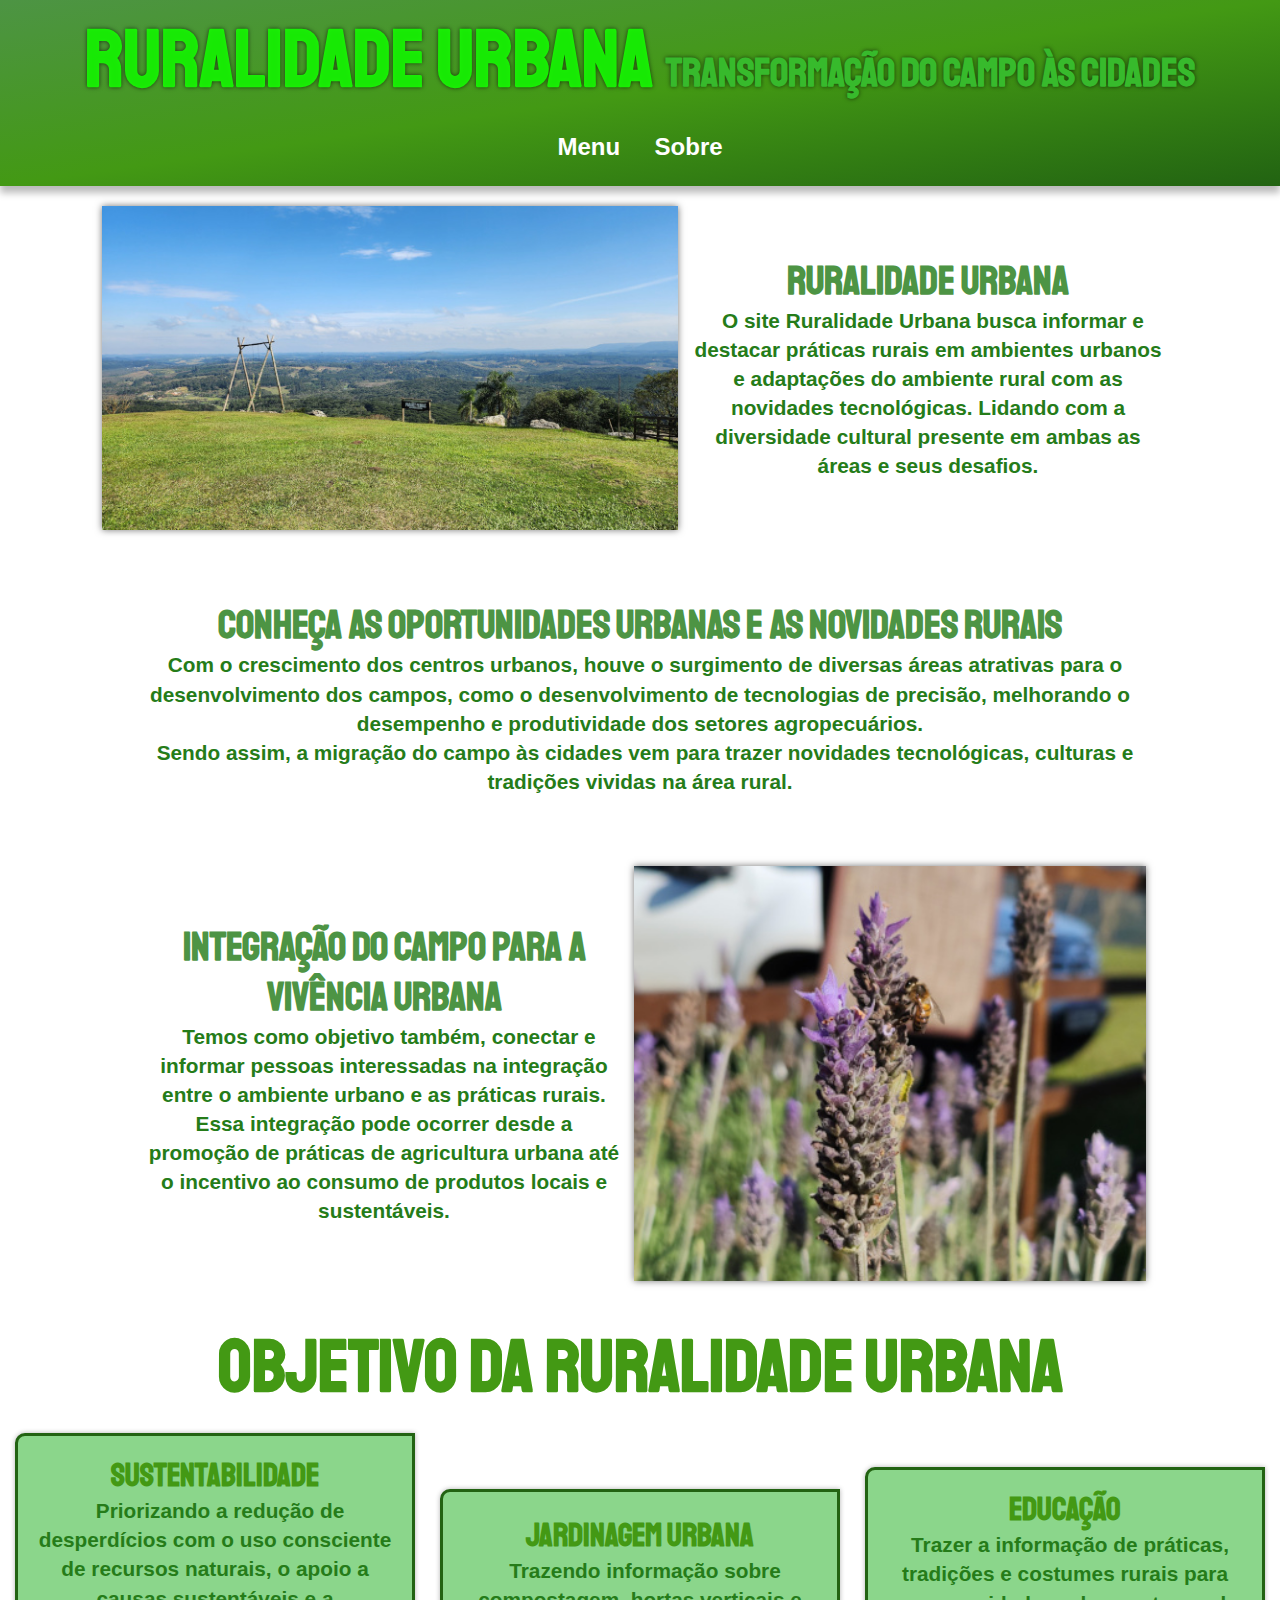
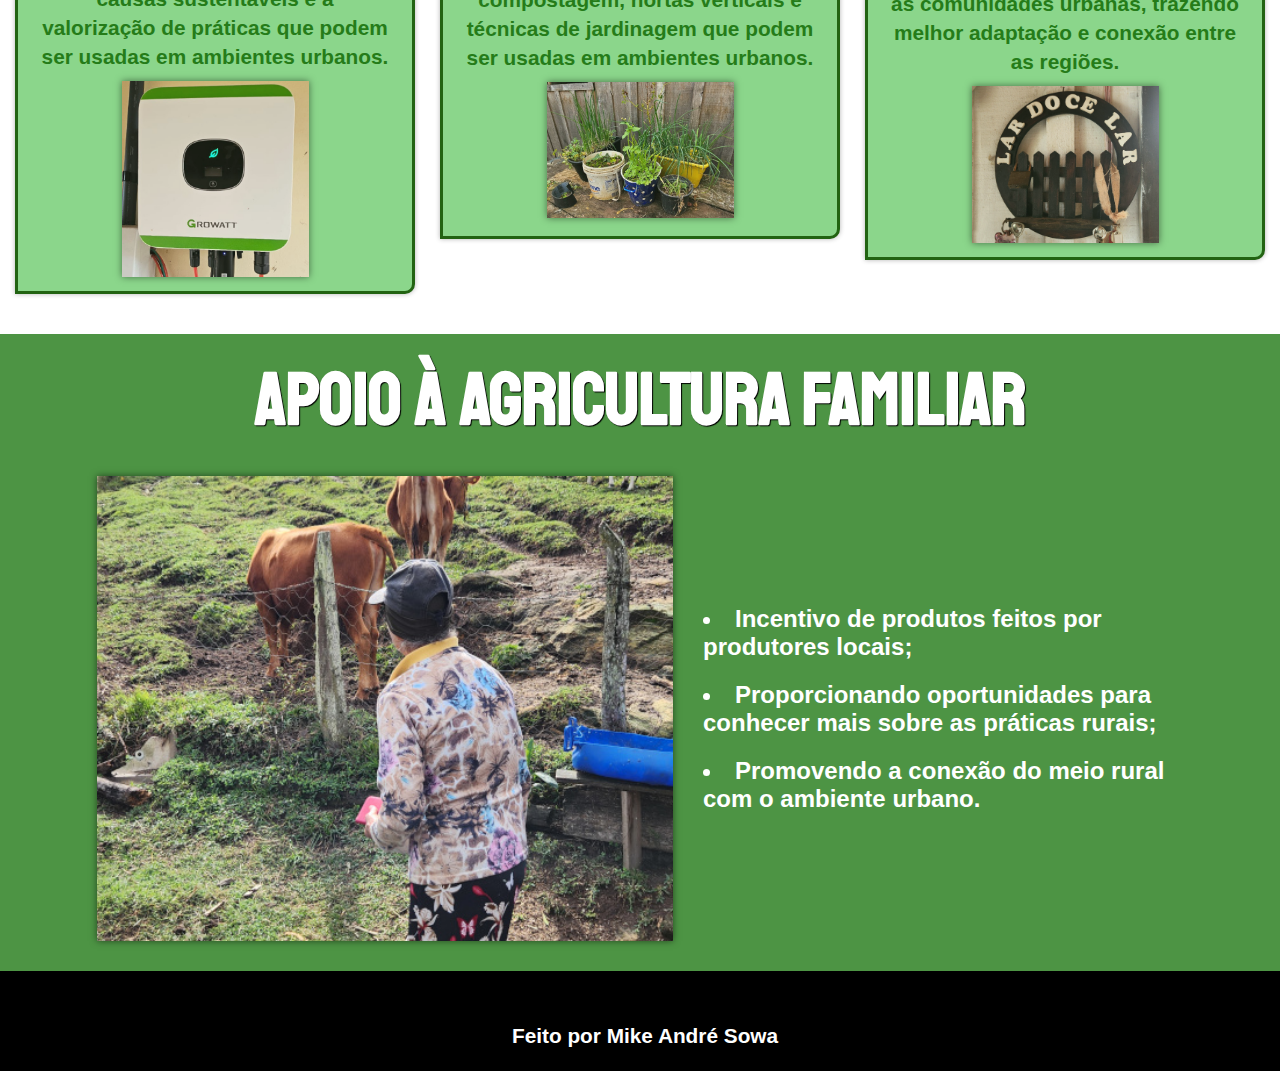
<file: index.html>
<!DOCTYPE html>
<html lang="pt-br">

<head>
    <meta charset="UTF-8">
    <meta name="viewport" content="width=device-width, initial-scale=1.0">
    <link rel="stylesheet" href="style.css">
    <link rel="preconnect" href="https://fonts.googleapis.com">
    <link rel="preconnect" href="https://fonts.gstatic.com" crossorigin>
    <link href="https://fonts.googleapis.com/css2?family=Staatliches&display=swap" rel="stylesheet">
    <link rel="shortcut icon" href="imagens/favicon.ico" type="image/x-icon">
    <title>Ruralidade Urbana</title>
</head>

<body>
    <header>
        <div id="ctn-top">
            <div id="text-header">
                <h1><a href="index.html" id="titulo2">Ruralidade Urbana <span>Transformação do Campo às
                            Cidades</span></a></h1>
            </div>
        </div>
        <nav>
            <!--Barra de navegação-->
            <ul id="menu">
                <li class="dropdown">
                    <span>Menu</span>
                    <div class="dropdown-menu">
                        <a href="sutentabilidade.html">Sustentabilidade</a>
                        <a href="jardinagem-urbana.html">Jardinagem Urbana</a>
                        <a href="educacao.html">Educação</a>
                        <a href="index.html">Introdução</a>
                    </div>
                </li>
                <li><a href="sobre.html">Sobre</a></li>
            </ul>
        </nav>
    </header>
    <main id="pagina-index"> <!--Texto da página-->
        <article>
            <section class="imgtext">
                <img src="imagens/paisagem-1G.jpg"
                    alt="Paisagem rural com colinas ao horizonte e um grande balanço de madeira.">
                <div class="text">
                    <h2>Ruralidade Urbana </h2>
                    <p>O site Ruralidade Urbana busca informar e destacar práticas rurais em ambientes urbanos e
                        adaptações do ambiente rural com as novidades tecnológicas. Lidando com a diversidade cultural
                        presente em ambas as áreas e seus desafios.</p>
                </div>
            </section>
            <section class="centro">
                <div class="text-centro">
                    <h2>Conheça as oportunidades urbanas e as novidades rurais</h2>
                    <p>Com o crescimento dos centros urbanos, houve o surgimento de diversas áreas atrativas para o
                        desenvolvimento dos campos, como o desenvolvimento de tecnologias de precisão, melhorando o
                        desempenho e produtividade dos setores agropecuários.</p>
                    <p>Sendo assim, a migração do campo às cidades vem para trazer novidades tecnológicas, culturas e
                        tradições vividas na área rural.</p>
                </div>

            </section>
            <section class="textimg">
                <div class="text">
                    <h2>Integração do campo para a vivência urbana</h2>
                    <p>Temos como objetivo também, conectar e informar pessoas interessadas na integração entre o
                        ambiente urbano e as práticas rurais. Essa integração pode ocorrer desde a promoção de práticas
                        de agricultura urbana até o incentivo ao consumo de produtos locais e sustentáveis.</p>
                </div>
                <img src="imagens/paisagem-2G.jpg" alt="Varias lavandas e com uma abelha acima.">
            </section>
            <div class="ctn-titulo">
                <h1>Objetivo da Ruralidade Urbana</h1>
            </div>
            <section id="ctn-areas">
                <a href="sutentabilidade.html">
                    <button class="areas">
                        <section class="text">
                            <h3>Sustentabilidade</h3>
                            <p>Priorizando a redução de desperdícios com o uso consciente de recursos
                                naturais, o apoio a causas sustentáveis e a valorização de práticas que podem ser usadas 
                                em ambientes urbanos.</p>
                        </section>
                        <img src="imagens/painel-planta.jpg" alt="Painel elétrico com um desenho de folha ao meio" class="img-area">
                    </button>
                </a>
                <a href="jardinagem-urbana.html">
                    <button class="areas">
                        <section class="text">
                            <h3>Jardinagem urbana</h3>
                            <p>Trazendo informação sobre compostagem, hortas verticais e técnicas de jardinagem que
                                podem ser usadas em ambientes urbanos.</p>

                        </section>
                        <img src="imagens/plant-vaso3.jpg" alt="" class="img-area">
                    </button>
                </a>
                <a href="educacao.html">
                    <button class="areas">
                        <section class="text">
                            <h3>Educação</h3>
                            <p>Trazer a informação de práticas, tradições e costumes rurais para as comunidades
                                urbanas,
                                trazendo melhor adaptação e conexão entre as regiões.</p>

                        </section>
                        <img src="imagens/lar-doce-lar.jpg" alt="" class="img-area">
                    </button>
                </a>
            </section>
            <aside>
                <div class="ctn-titulo">
                    <h1>Apoio à agricultura familiar </h1>
                </div>
                <section class="imgtext" class="imgtext-aside">
                    <img src="imagens/agri-familiar-1G.jpg" alt="Idosa olhando para gado atras de uma cerca de arames.">
                    <ul class="lista">
                        <li>Incentivo de produtos feitos por produtores locais;</li>
                        <li>Proporcionando oportunidades para conhecer mais sobre as práticas rurais;</li>
                        <li>Promovendo a conexão do meio rural com o ambiente urbano.</li>
                    </ul>
                </section>
            </aside>
        </article>
    </main>
    <footer>
        <p>Feito por Mike André Sowa</p>
    </footer>


</body>

</html>
</file>
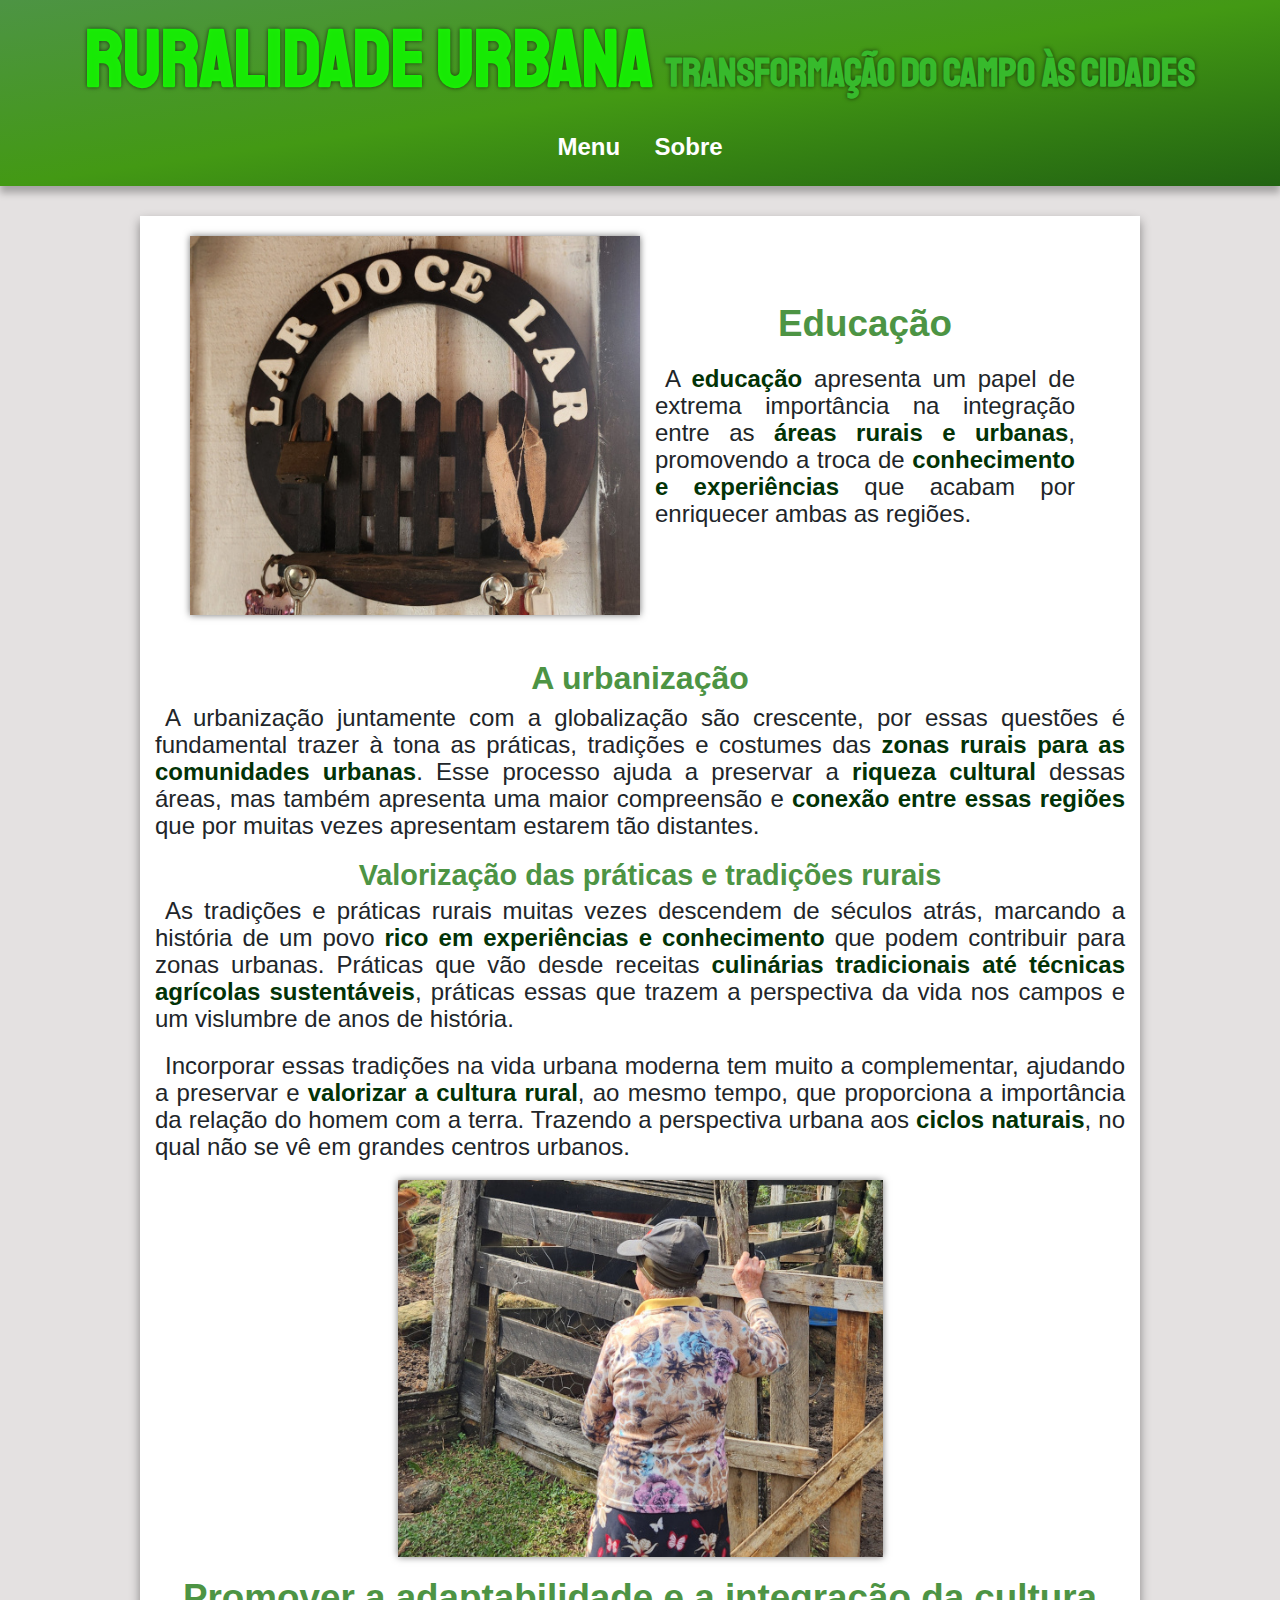
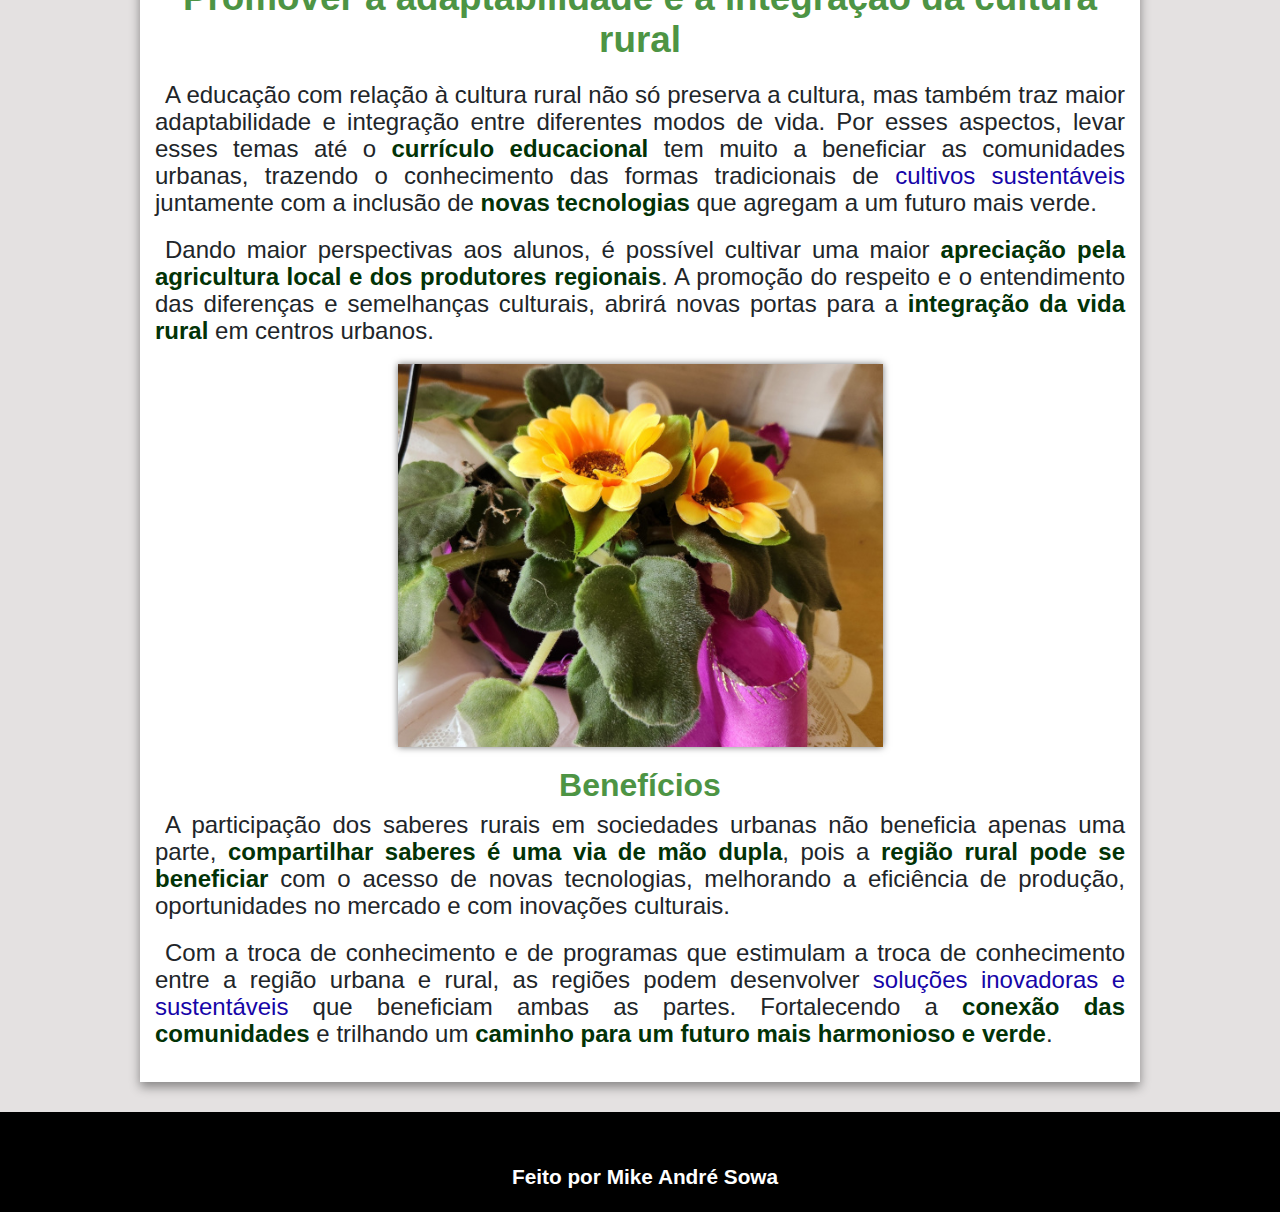
<file: educacao.html>
<!DOCTYPE html>
<html lang="pt-br">

<head>
    <meta charset="UTF-8">
    <meta name="viewport" content="width=device-width, initial-scale=1.0">
    <title>Modelo</title>
    <link rel="stylesheet" href="style.css">
    <link href="https://fonts.googleapis.com/css2?family=Staatliches&display=swap" rel="stylesheet">
    <link rel="shortcut icon" href="imagens/favicon.ico" type="image/x-icon">
</head>

<body id="modelo-informativo-body">
    <header>
        <div id="ctn-top">

            <div id="text-header">
                <h1><a href="index.html" id="titulo2">Ruralidade Urbana <span>Transformação do Campo às
                            Cidades</span></a></h1>
            </div>
        </div>
        <nav>
            <ul id="menu">
                <li class="dropdown">
                    <span>Menu</span>
                    <div class="dropdown-menu">
                        <a href="sutentabilidade.html">Sustentabilidade</a>
                        <a href="jardinagem-urbana.html">Jardinagem Urbana</a>
                        <a href="educacao.html">Educação</a>
                        <a href="index.html">Introdução</a>
                    </div>
                </li>
                <li><a href="sobre.html">Sobre</a></li>
            </ul>
        </nav>
    </header>
    <main class="modelo-informativo-main">
        <article class="modelo-informativo">
            <section class="imgtext">
                <img src="imagens/lar-doce-lar.jpg"
                    alt="Suporte de chaves circular pendurado em uma parede de madeira e nele está escrito 'Lar doce lar' ">
                <div class="text-info">
                    <h1>Educação</h1>
                    <p>A <strong>educação</strong> apresenta um papel de extrema importância na integração entre as
                        <strong>áreas rurais e urbanas</strong>, promovendo a troca de <strong>conhecimento e
                            experiências</strong> que acabam por enriquecer ambas as regiões.
                    </p>
                </div>
            </section>
            <section class="text-info">
                <h2>A urbanização</h2>
                <p>A urbanização juntamente com a globalização são crescente, por essas questões é fundamental trazer à
                    tona as práticas, tradições e costumes das <strong>zonas rurais para as comunidades
                        urbanas</strong>. Esse processo ajuda a preservar a <strong>riqueza cultural</strong> dessas
                    áreas, mas também apresenta uma maior compreensão e <strong>conexão entre essas regiões</strong> que
                    por muitas vezes apresentam estarem tão distantes.</p>


                <h3>Valorização das práticas e tradições rurais</h3>
                <p>As tradições e práticas rurais muitas vezes descendem de séculos atrás, marcando a história de um
                    povo <strong>rico em experiências e conhecimento</strong> que podem contribuir para zonas urbanas.
                    Práticas que vão desde receitas <strong>culinárias tradicionais até técnicas agrícolas
                        sustentáveis</strong>, práticas essas que trazem a perspectiva da vida nos campos e um vislumbre
                    de anos de história. </p>
                <p>Incorporar essas tradições na vida urbana moderna tem muito a complementar, ajudando a preservar e
                    <strong>valorizar a cultura rural</strong>, ao mesmo tempo, que proporciona a importância da relação
                    do homem com a terra. Trazendo a perspectiva urbana aos <strong>ciclos naturais</strong>, no qual
                    não se vê em grandes centros urbanos.
                </p>
                <img src="imagens/pratica-rural.jpg" alt="Idosa fechando portão de madeira" class="img-info">


                <h1>Promover a adaptabilidade e a integração da cultura rural</h1>
                <p>A educação com relação à cultura rural não só preserva a cultura, mas também traz maior
                    adaptabilidade e integração entre diferentes modos de vida. Por esses aspectos, levar esses temas
                    até o <strong>currículo educacional</strong> tem muito a beneficiar as comunidades urbanas, trazendo
                    o conhecimento das formas tradicionais de <a href="jardinagem-urbana.html">cultivos sustentáveis</a>
                    juntamente com a inclusão de <strong>novas tecnologias</strong> que agregam a um futuro mais verde.
                </p>
                <p>Dando maior perspectivas aos alunos, é possível cultivar uma maior <strong>apreciação pela
                        agricultura local e dos produtores regionais</strong>. A promoção do respeito e o entendimento
                    das diferenças e semelhanças culturais, abrirá novas portas para a <strong>integração da vida
                        rural</strong> em centros urbanos.</p>
                <img src="imagens/plant-vaso2.jpg" alt="Flor amarelo em um potinho rosa" class="img-info">


                <h2>Benefícios</h2>
                <p>A participação dos saberes rurais em sociedades urbanas não beneficia apenas uma parte,
                    <strong>compartilhar saberes é uma via de mão dupla</strong>, pois a <strong>região rural pode se
                        beneficiar</strong> com o acesso de novas tecnologias, melhorando a eficiência de produção,
                    oportunidades no mercado e com inovações culturais.
                </p>
                <p>Com a troca de conhecimento e de programas que estimulam a troca de conhecimento entre a região
                    urbana e rural, as regiões podem desenvolver <a href="sutentabilidade.html">soluções inovadoras e
                        sustentáveis</a> que beneficiam ambas as partes. Fortalecendo a <strong>conexão das
                        comunidades</strong> e trilhando um <strong>caminho para um futuro mais harmonioso e
                        verde</strong>.</p>
            </section>
        </article>
    </main>
    <footer>
        <p>Feito por Mike André Sowa</p>
    </footer>
</body>

</html>
</file>
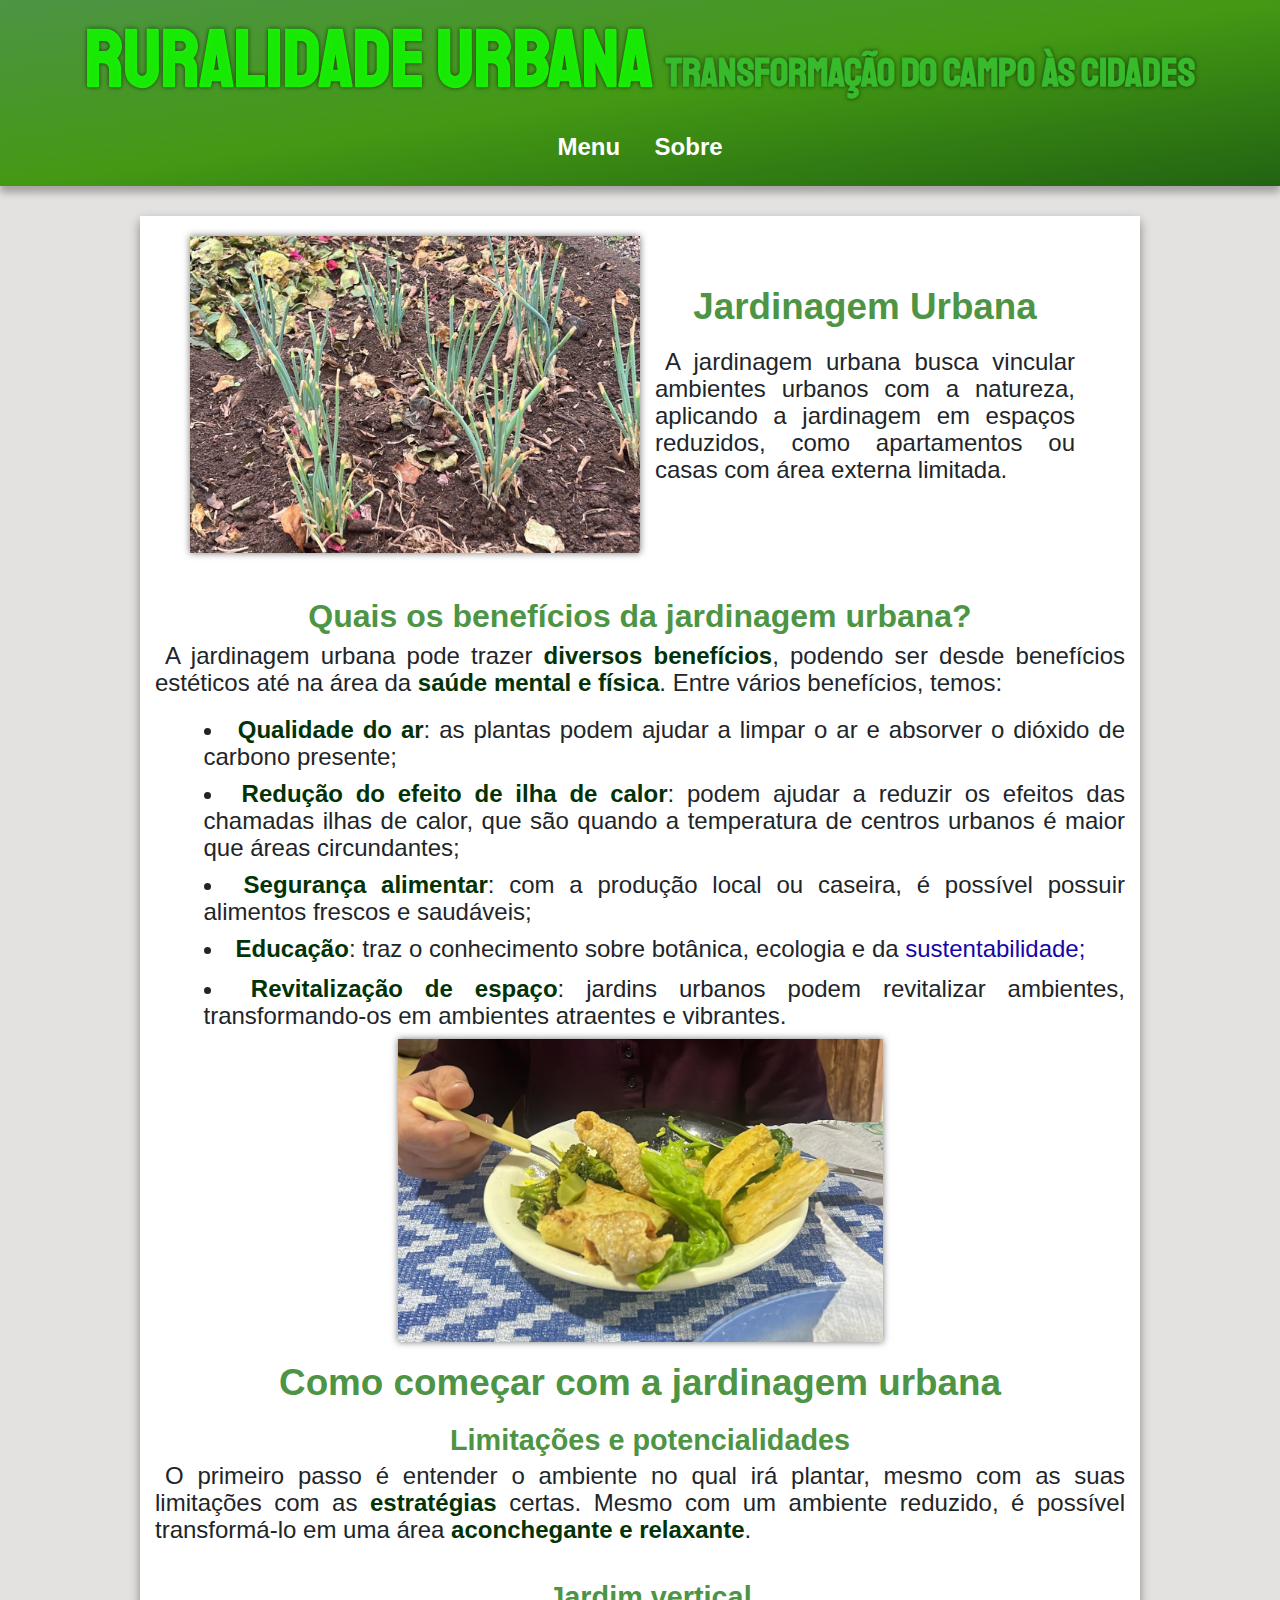
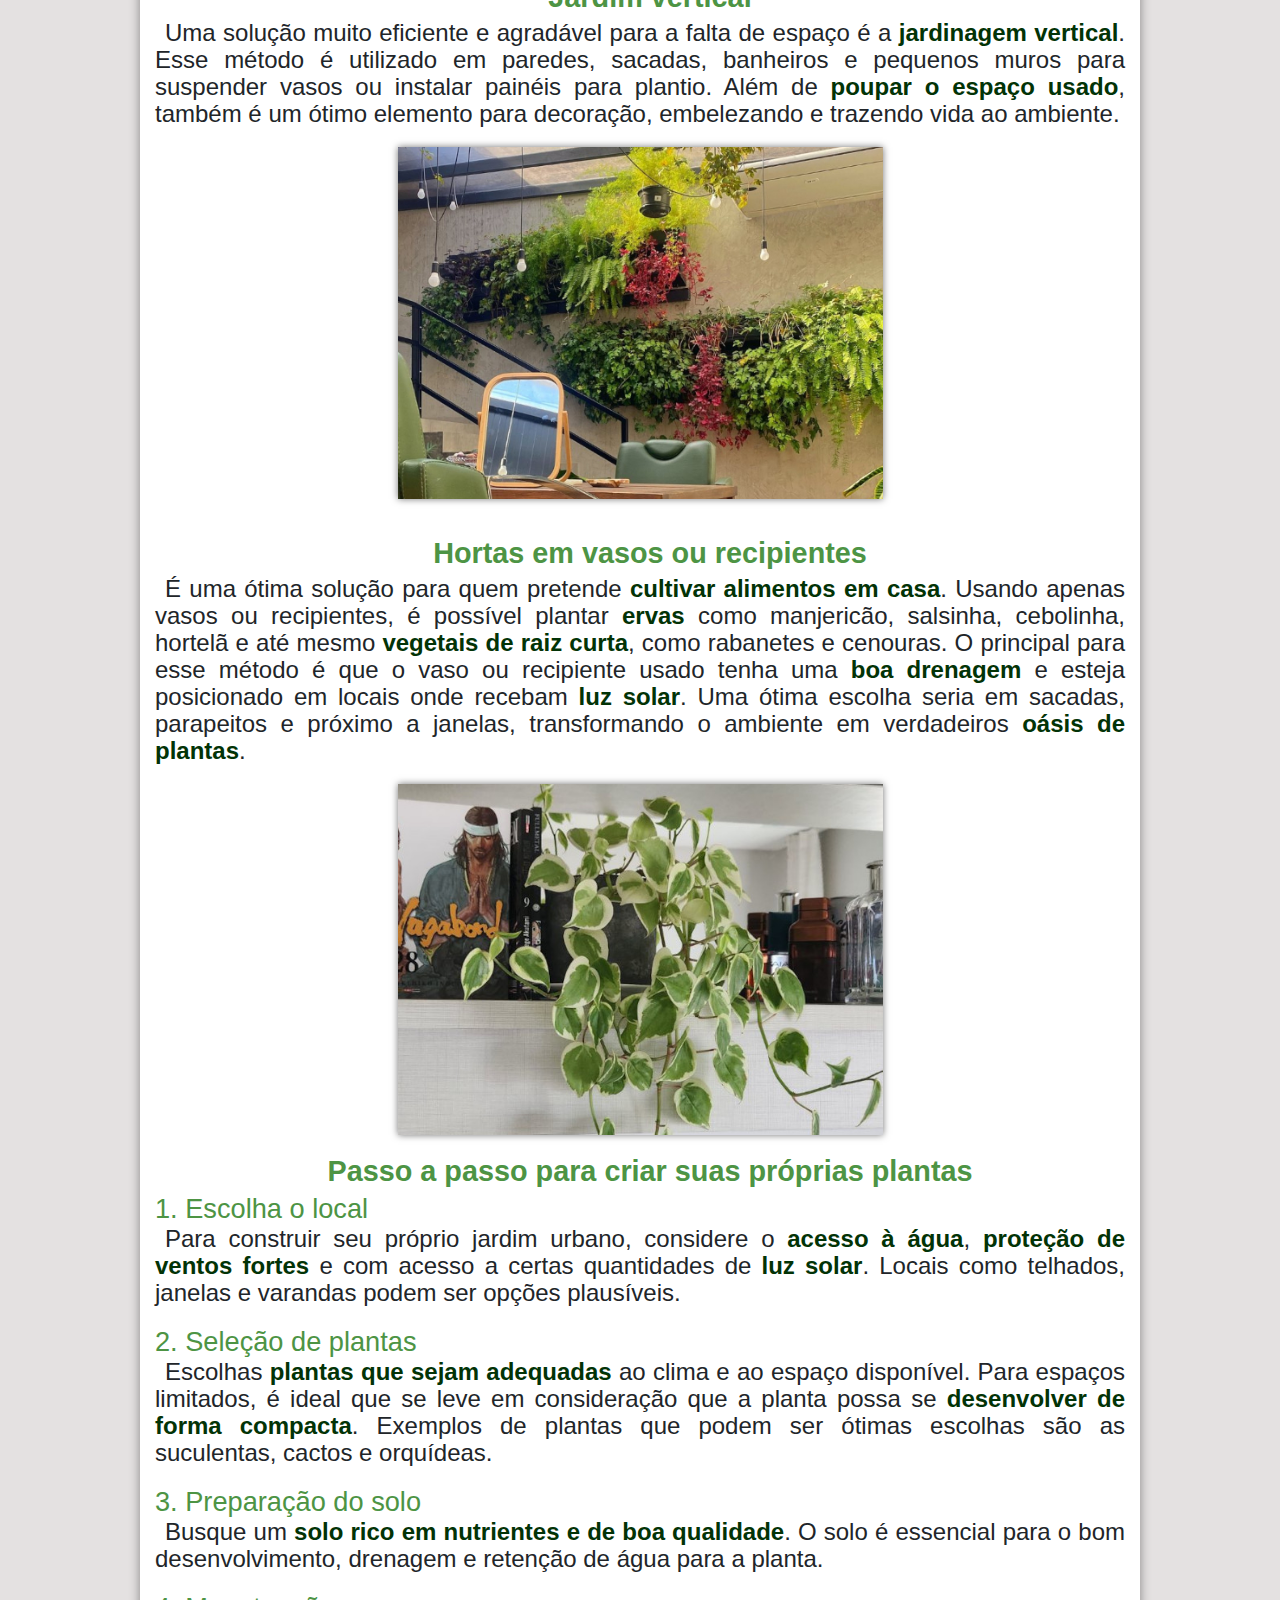
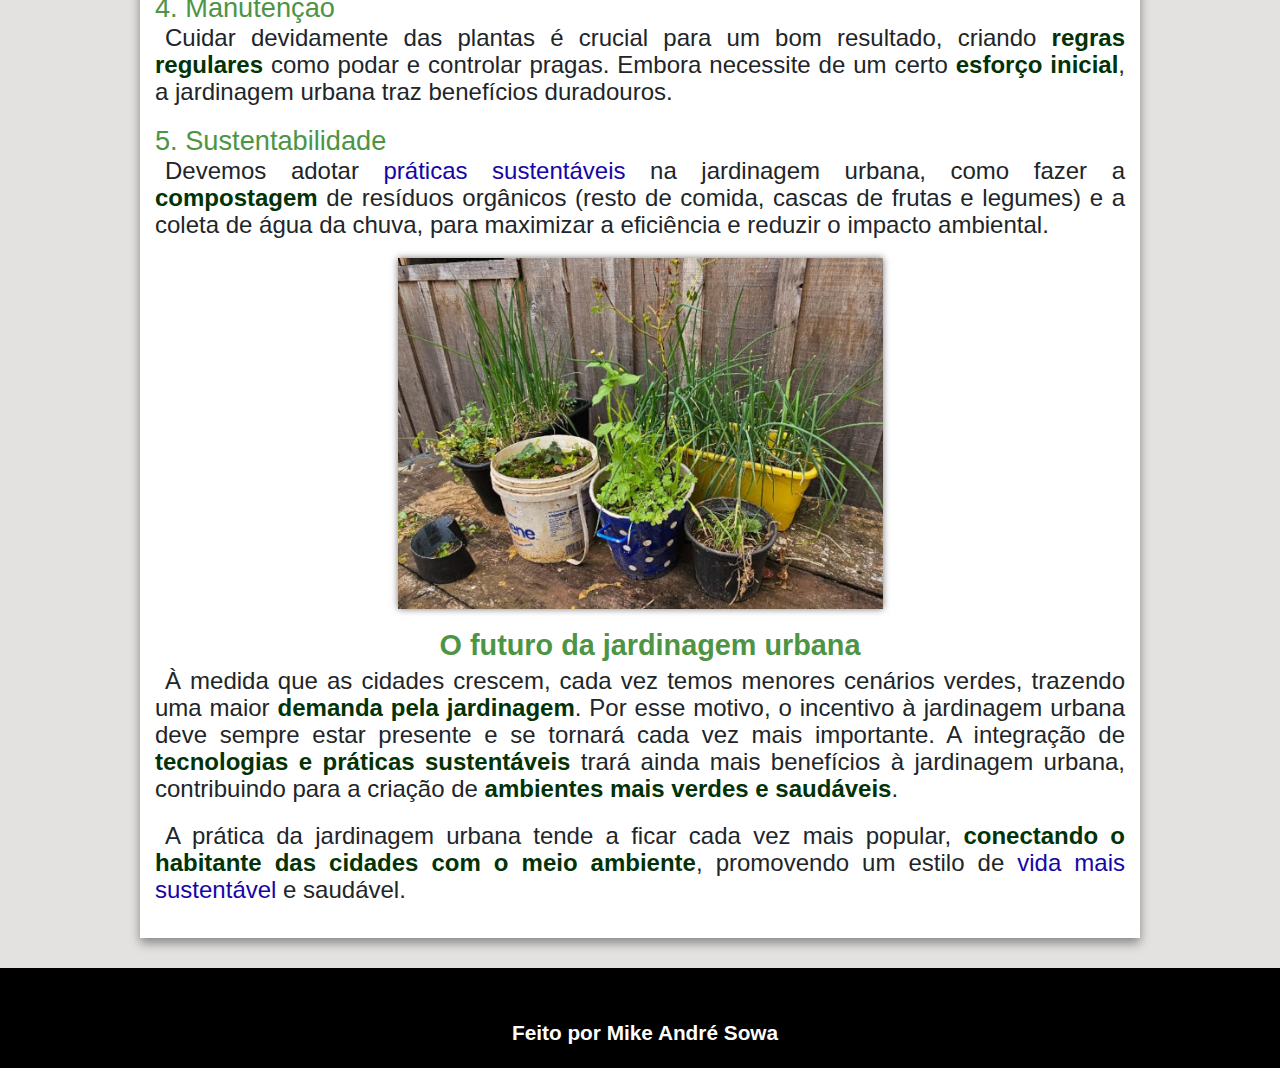
<file: jardinagem-urbana.html>
<!DOCTYPE html>
<html lang="pt-br">

<head>
    <meta charset="UTF-8">
    <meta name="viewport" content="width=device-width, initial-scale=1.0">
    <title>Modelo</title>
    <link rel="stylesheet" href="style.css">
    <link href="https://fonts.googleapis.com/css2?family=Staatliches&display=swap" rel="stylesheet">
    <link rel="shortcut icon" href="imagens/favicon.ico" type="image/x-icon">
</head>

<body id="modelo-informativo-body">
    <header>
        <div id="ctn-top">

            <div id="text-header">
                <h1><a href="index.html" id="titulo2">Ruralidade Urbana <span>Transformação do Campo às
                            Cidades</span></a></h1>
            </div>
        </div>
        <nav>
            <ul id="menu">
                <li class="dropdown">
                    <span>Menu</span>
                    <div class="dropdown-menu">
                        <a href="sutentabilidade.html">Sustentabilidade</a>
                        <a href="jardinagem-urbana.html">Jardinagem Urbana</a>
                        <a href="educacao.html">Educação</a>
                        <a href="index.html">Introdução</a>
                    </div>
                </li>

                <li><a href="sobre.html">Sobre</a></li>
            </ul>
        </nav>
    </header>
    <main class="modelo-informativo-main">
        <article class="modelo-informativo">
            <section class="imgtext">
                <img src="imagens/jardinagem-urbana.jpg" alt="Pequena horta de cebolinhas">
                <div class="text-info">
                    <h1>Jardinagem Urbana</h1>
                    <p>A jardinagem urbana busca vincular ambientes urbanos com a natureza, aplicando a jardinagem em
                        espaços reduzidos, como apartamentos ou casas com área externa limitada.</p>
                </div>
            </section>
            <section class="text-info">
                <h2>Quais os benefícios da jardinagem urbana?</h2>
                <p>A jardinagem urbana pode trazer <strong>diversos benefícios</strong>, podendo ser desde benefícios
                    estéticos até na área da <strong>saúde mental e física</strong>. Entre vários benefícios, temos:</p>
                <ul class="list-info">
                    <li><strong>Qualidade do ar</strong>: as plantas podem ajudar a limpar o ar e absorver o dióxido de
                        carbono presente;</li>
                    <li><strong>Redução do efeito de ilha de calor</strong>: podem ajudar a reduzir os efeitos das
                        chamadas ilhas de calor, que são quando a temperatura de centros urbanos é maior que áreas
                        circundantes;</li>
                    <li><strong>Segurança alimentar</strong>: com a produção local ou caseira, é possível possuir
                        alimentos frescos e saudáveis;</li>
                    <li><strong>Educação</strong>: traz o conhecimento sobre botânica, ecologia e da <a
                            href="sutentabilidade.html">sustentabilidade;</a></li>
                    <li><strong>Revitalização de espaço</strong>: jardins urbanos podem revitalizar ambientes,
                        transformando-os em ambientes atraentes e vibrantes.</li>

                </ul>
                <img src="imagens/prato-sustentavel.jpg" alt="Prato de comida com comidas verdes " class="img-info">



                <h1>Como começar com a jardinagem urbana</h1>
                <h3>Limitações e potencialidades</h3>
                <p>O primeiro passo é entender o ambiente no qual irá plantar, mesmo com as suas limitações com
                    as<strong> estratégias</strong> certas. Mesmo com um ambiente reduzido, é possível transformá-lo em
                    uma área <strong>aconchegante e relaxante</strong>.</p>
                <br>



                <h3>Jardim vertical</h3>
                <p>Uma solução muito eficiente e agradável para a falta de espaço é a <strong>jardinagem
                        vertical</strong>. Esse método é utilizado em paredes, sacadas, banheiros e pequenos muros para
                    suspender vasos ou instalar painéis para plantio. Além de <strong>poupar o espaço usado</strong>,
                    também é um ótimo elemento para decoração, embelezando e trazendo vida ao ambiente. </p>
                <img src="imagens/jardim-vertical.jpg" alt="Vasos de plantas de diversas cores em uma parede"
                    class="img-info">
                <br>
                <h3>Hortas em vasos ou recipientes</h3>
                <p>É uma ótima solução para quem pretende <strong>cultivar alimentos em casa</strong>. Usando apenas
                    vasos ou recipientes, é possível plantar <strong>ervas</strong> como manjericão, salsinha,
                    cebolinha, hortelã e até mesmo <strong>vegetais de raiz curta</strong>, como rabanetes e cenouras. O
                    principal para esse método é que o vaso ou recipiente usado tenha uma <strong>boa drenagem</strong>
                    e esteja posicionado em locais onde recebam <strong>luz solar</strong>. Uma ótima escolha seria em
                    sacadas, parapeitos e próximo a janelas, transformando o ambiente em verdadeiros <strong>oásis de
                        plantas</strong>.</p>
                <img src="imagens/plant-vaso.jpg" alt="Vaso cinza com uma planta longa." class="img-info">


                <h3>Passo a passo para criar suas próprias plantas</h3>
                <ol>
                    <h4>
                        <li>Escolha o local</li>
                    </h4>
                    <p>Para construir seu próprio jardim urbano, considere o <strong>acesso à água</strong>,
                        <strong>proteção de ventos fortes</strong> e com acesso a certas quantidades de <strong>luz
                            solar</strong>. Locais como telhados, janelas e varandas podem ser opções plausíveis.
                    </p>

                    <h4>
                        <li>Seleção de plantas</li>
                    </h4>
                    <p>Escolhas <strong>plantas que sejam adequadas</strong> ao clima e ao espaço disponível. Para
                        espaços limitados, é ideal que se leve em consideração que a planta possa se <strong>desenvolver
                            de forma compacta</strong>. Exemplos de plantas que podem ser ótimas escolhas são as
                        suculentas, cactos e orquídeas.</p>
                    <h4>
                        <li>Preparação do solo</li>
                    </h4>
                    <p>Busque um <strong>solo rico em nutrientes e de boa qualidade</strong>. O solo é essencial para o
                        bom desenvolvimento, drenagem e retenção de água para a planta.</p>
                    <h4>
                        <li>Manutenção</li>
                    </h4>
                    <p>Cuidar devidamente das plantas é crucial para um bom resultado, criando <strong>regras
                            regulares</strong> como podar e controlar pragas. Embora necessite de um certo
                        <strong>esforço inicial</strong>, a jardinagem urbana traz benefícios duradouros.
                    </p>
                    <h4>
                        <li>Sustentabilidade</li>
                    </h4>
                    <p>Devemos adotar <a href="sutentabilidade.html">práticas sustentáveis</a> na jardinagem urbana,
                        como fazer a <strong>compostagem </strong>de resíduos orgânicos (resto de comida, cascas de
                        frutas e legumes) e a coleta de água da chuva, para maximizar a eficiência e reduzir o impacto
                        ambiental. </p>
                </ol>
                <img src="imagens/plant-vaso3.jpg" alt="Vasos de planta feito de baldes com plantas de pequeno porte."
                    class="img-info">



                <h3>O futuro da jardinagem urbana</h3>
                <p>À medida que as cidades crescem, cada vez temos menores cenários verdes, trazendo uma maior
                    <strong>demanda pela jardinagem</strong>. Por esse motivo, o incentivo à jardinagem urbana deve
                    sempre estar presente e se tornará cada vez mais importante. A integração de <strong>tecnologias e
                        práticas sustentáveis</strong> trará ainda mais benefícios à jardinagem urbana, contribuindo
                    para a criação de <strong>ambientes mais verdes e saudáveis</strong>.
                </p>
                <p>A prática da jardinagem urbana tende a ficar cada vez mais popular, <strong>conectando o habitante
                        das cidades com o meio ambiente</strong>, promovendo um estilo de <a
                        href="sutentabilidade.html">vida mais sustentável</a> e saudável.</p>

                </ul>
            </section>
        </article>
    </main>
    <footer>
        <p>Feito por Mike André Sowa</p>
    </footer>
</body>

</html>
</file>
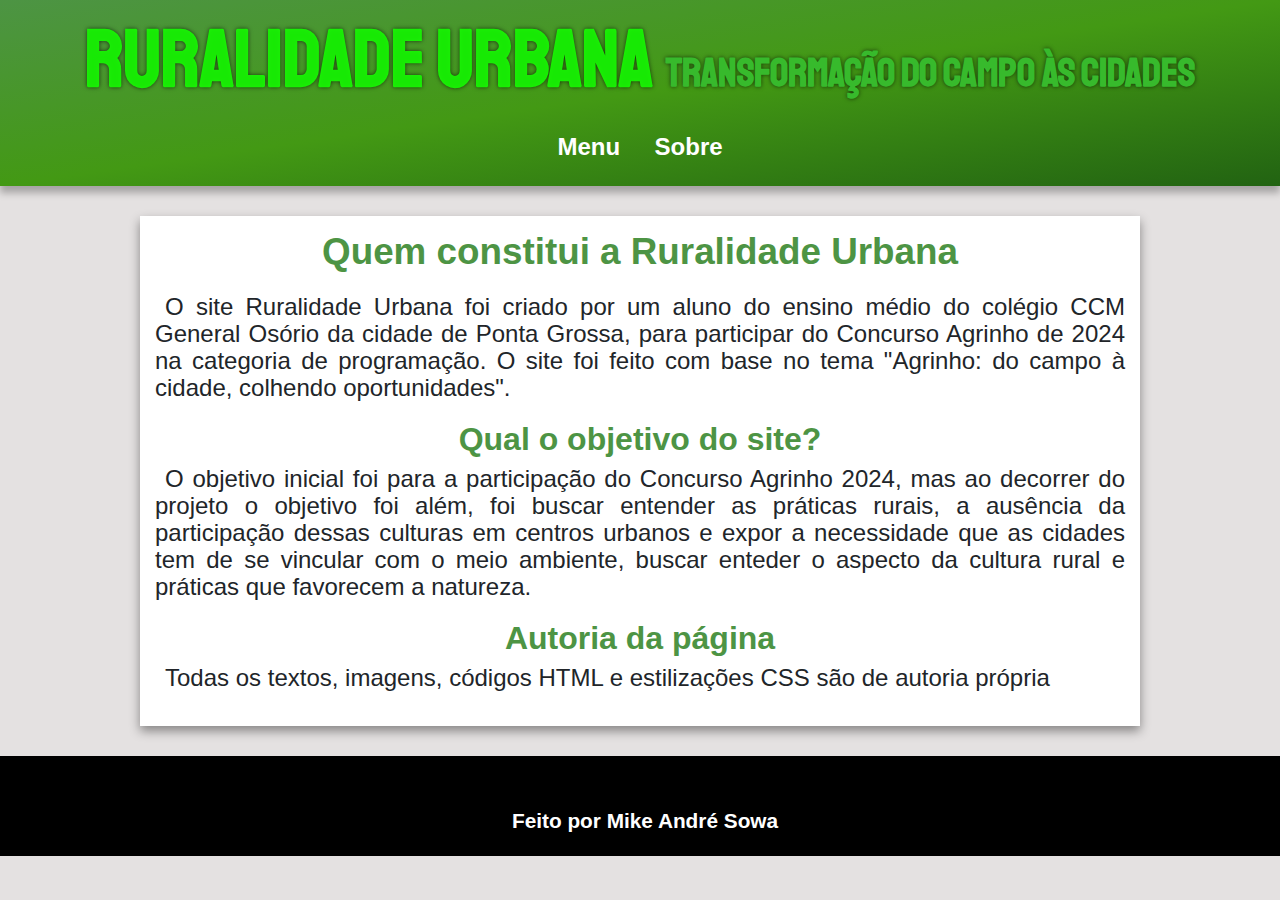
<file: sobre.html>
<!DOCTYPE html>
<html lang="pt-br">

<head>
    <meta charset="UTF-8">
    <meta name="viewport" content="width=device-width, initial-scale=1.0">
    <link rel="stylesheet" href="style.css">
    <link rel="preconnect" href="https://fonts.googleapis.com">
    <link rel="preconnect" href="https://fonts.gstatic.com" crossorigin>
    <link href="https://fonts.googleapis.com/css2?family=Staatliches&display=swap" rel="stylesheet">
    <link rel="shortcut icon" href="imagens/favicon.ico" type="image/x-icon">
    <title>Ruralidade Urbana</title>
</head>

<body id="modelo-informativo-body">
    <header>
        <div id="ctn-top">

            <div id="text-header">
                <h1><a href="index.html" id="titulo2">Ruralidade Urbana <span>Transformação do Campo às
                            Cidades</span></a></h1>
            </div>
        </div>
        <nav>
            <ul id="menu">
                <li class="dropdown">
                    <span>Menu</span>
                    <div class="dropdown-menu">
                        <a href="sutentabilidade.html">Sustentabilidade</a>
                        <a href="jardinagem-urbana.html">Jardinagem Urbana</a>
                        <a href="educacao.html">Educação</a>
                        <a href="index.html">Introdução</a>
                    </div>
                </li>
                <li><a href="sobre.html">Sobre</a></li>
            </ul>
        </nav>
    </header>
    <main class="modelo-informativo-main">
        <article class="modelo-informativo">
            <section class="text-info">
                <h1>Quem constitui a Ruralidade Urbana</h1>
                <p>O site Ruralidade Urbana foi criado por um aluno do ensino médio do colégio CCM General Osório da
                    cidade de Ponta Grossa, para participar do Concurso Agrinho de 2024 na categoria de programação. O
                    site foi feito com base no tema "Agrinho: do campo à cidade, colhendo oportunidades".</p>


                <h2>Qual o objetivo do site?</h2>
                <p>O objetivo inicial foi para a participação do Concurso Agrinho 2024, mas ao decorrer do projeto o
                    objetivo foi além, foi buscar entender as práticas rurais, a ausência da participação dessas
                    culturas em centros urbanos e expor a necessidade que as cidades tem de se vincular com o meio
                    ambiente, buscar enteder o aspecto da cultura rural e práticas que favorecem a natureza.</p>
                
                <h2>Autoria da página</h2>
                <p>Todas os textos, imagens, códigos HTML e estilizações CSS são de autoria própria</p>
            </section>
        </article>
    </main>
    <footer>
        <p>Feito por Mike André Sowa</p>
    </footer>


</body>

</html>
</file>
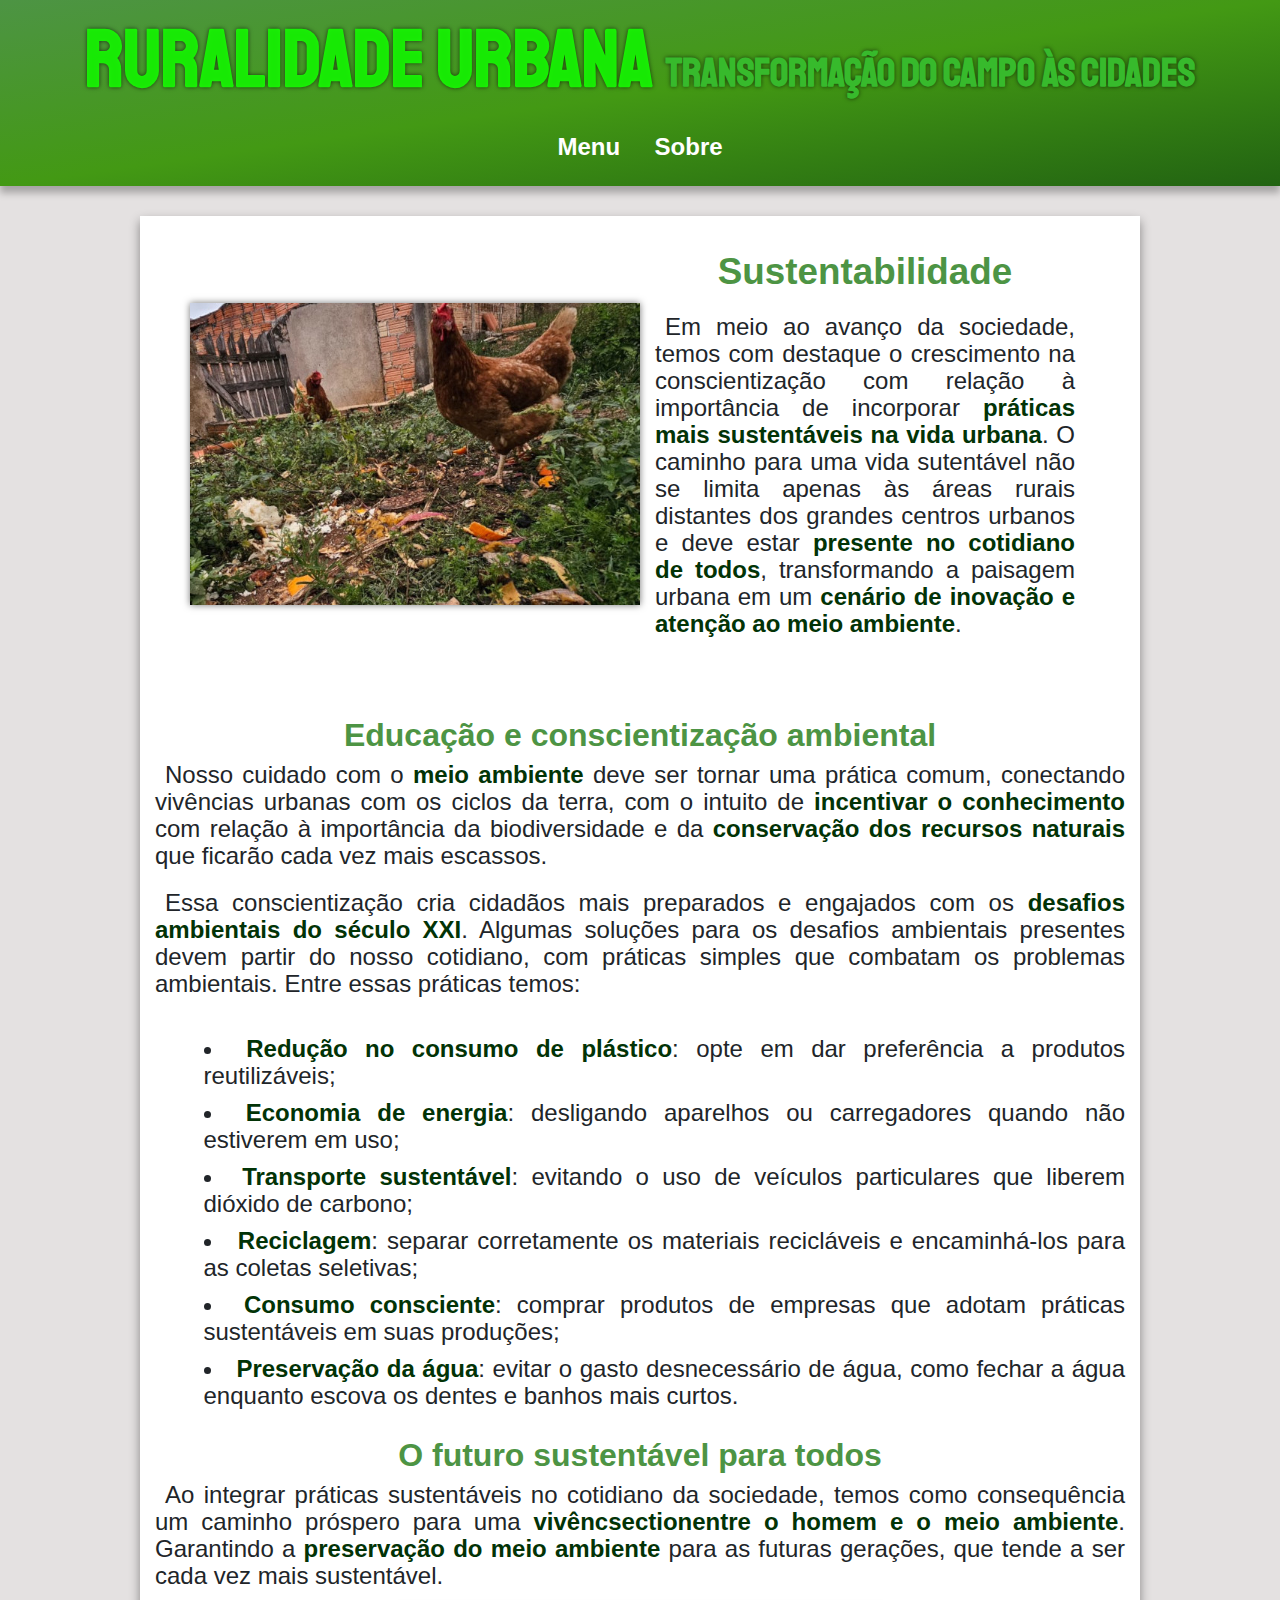
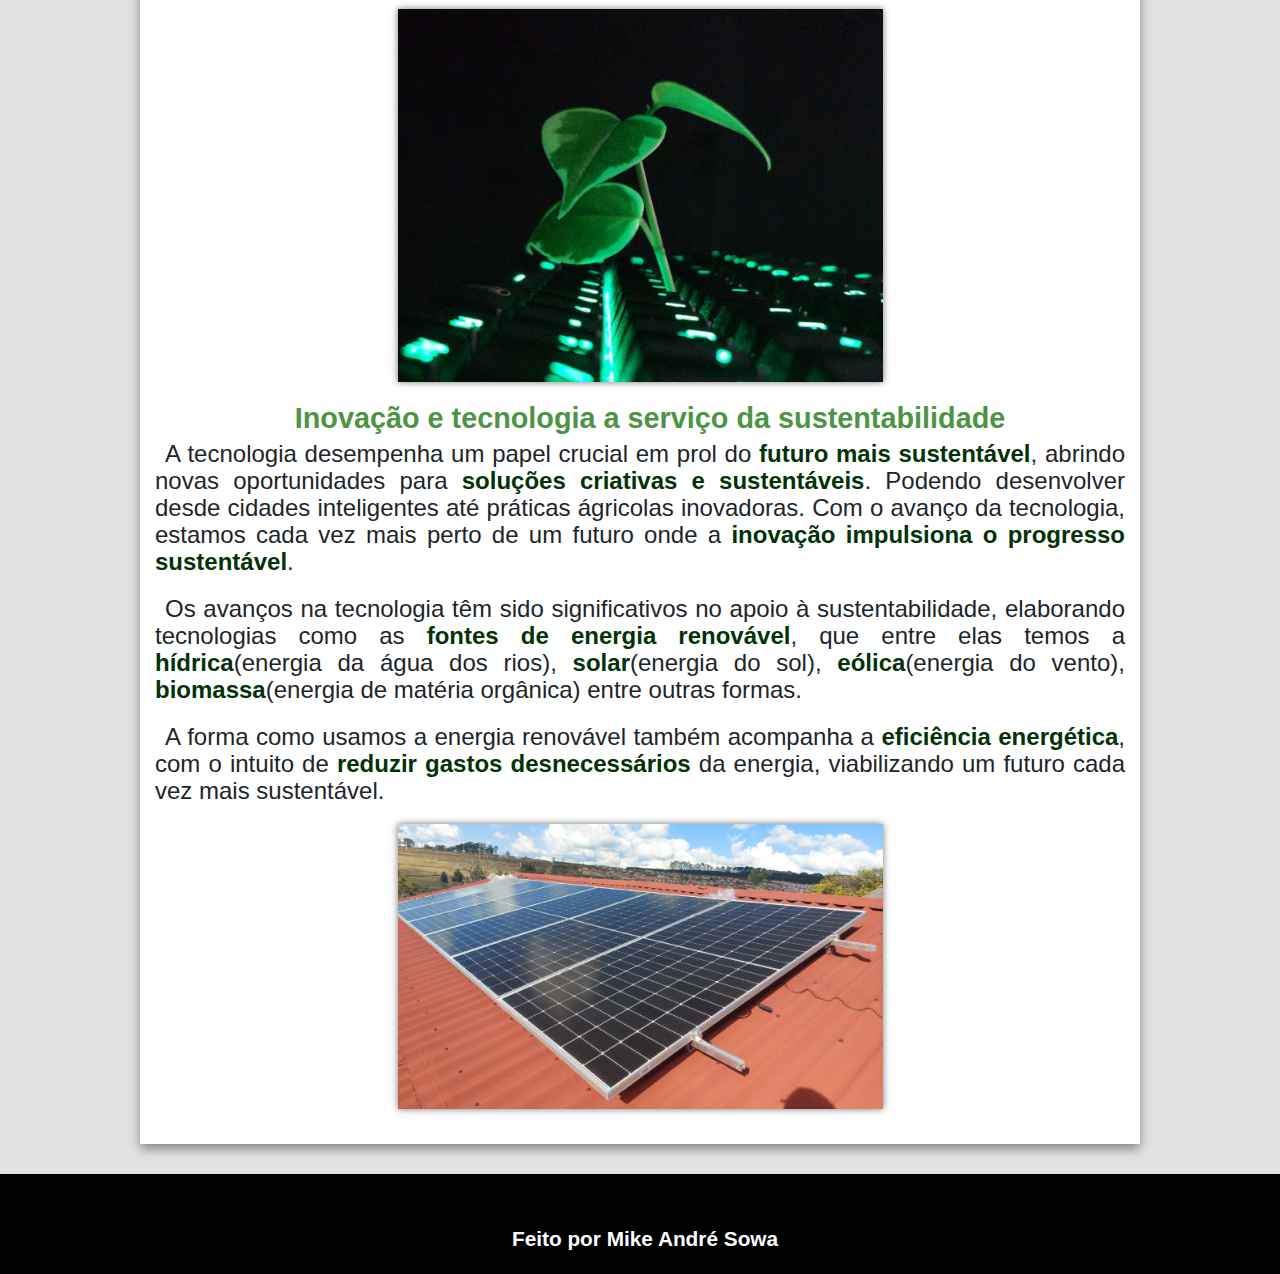
<file: sutentabilidade.html>
<!DOCTYPE html>
<html lang="pt-br">

<head>
    <meta charset="UTF-8">
    <meta name="viewport" content="width=device-width, initial-scale=1.0">
    <title>Modelo</title>
    <link rel="stylesheet" href="style.css">
    <link href="https://fonts.googleapis.com/css2?family=Staatliches&display=swap" rel="stylesheet">
    <link rel="shortcut icon" href="imagens/favicon.ico" type="image/x-icon">
</head>

<body id="modelo-informativo-body">
    <header>
        <div id="ctn-top">
            <div id="text-header">
                <h1><a href="index.html" id="titulo2">Ruralidade Urbana <span>Transformação do Campo às
                            Cidades</span></a></h1>
            </div>
        </div>
        <nav>
            <ul id="menu">
                <li class="dropdown">
                    <span>Menu</span>
                    <div class="dropdown-menu">
                        <a href="sutentabilidade.html">Sustentabilidade</a>
                        <a href="jardinagem-urbana.html">Jardinagem Urbana</a>
                        <a href="educacao.html">Educação</a>
                        <a href="index.html">Introdução</a>
                    </div>
                </li>

                <li><a href="sobre.html">Sobre</a></li>
            </ul>
        </nav>
    </header>
    <main class="modelo-informativo-main">
        <article class="modelo-informativo">
            <section class="imgtext">
                <img src="imagens/sustentabilidade.jpg"
                    alt="Restos de comida sendo usado como adubo na terra e ao fundo galinhas.">
                <div class="text-info">
                    <h1>Sustentabilidade</h1>
                    <p>Em meio ao avanço da sociedade, temos com destaque o crescimento na conscientização com relação à
                        importância de incorporar <strong>práticas mais sustentáveis na vida urbana</strong>. O caminho
                        para uma vida sutentável não se limita apenas às áreas rurais distantes dos grandes centros
                        urbanos e deve estar <strong>presente no cotidiano de todos</strong>, transformando a paisagem
                        urbana em um <strong>cenário de inovação e atenção ao meio ambiente</strong>. </p>
                </div>
            </section>
            <section class="text-info">
                <h2>Educação e conscientização ambiental</h2>
                <p>Nosso cuidado com o <strong>meio ambiente</strong> deve ser tornar uma prática comum, conectando
                    vivências urbanas com os ciclos da terra, com o intuito de <strong>incentivar o
                        conhecimento</strong> com relação à importância da biodiversidade e da <strong>conservação dos
                        recursos naturais</strong> que ficarão cada vez mais escassos.</p>
                <p>Essa conscientização cria cidadãos mais preparados e engajados com os <strong>desafios ambientais do
                        século XXI</strong>. Algumas soluções para os desafios ambientais presentes devem partir do
                    nosso cotidiano, com práticas simples que combatam os problemas ambientais. Entre essas práticas
                    temos: </p>
                <br>
                <ul class="list-info">
                    <li><strong>Redução no consumo de plástico</strong>: opte em dar preferência a produtos
                        reutilizáveis;</li>
                    <li><strong>Economia de energia</strong>: desligando aparelhos ou carregadores quando não estiverem
                        em uso;</li>
                    <li><strong>Transporte sustentável</strong>: evitando o uso de veículos particulares que liberem
                        dióxido de carbono;</li>
                    <li><strong>Reciclagem</strong>: separar corretamente os materiais recicláveis e encaminhá-los para
                        as coletas seletivas;</li>
                    <li><strong>Consumo consciente</strong>: comprar produtos de empresas que adotam práticas
                        sustentáveis em suas produções;</li>
                    <li><strong>Preservação da água</strong>: evitar o gasto desnecessário de água, como fechar a água
                        enquanto escova os dentes e banhos mais curtos.</li>

                </ul>
                <br>
                <h2>O futuro sustentável para todos</h2>
                <p>Ao integrar práticas sustentáveis no cotidiano da sociedade, temos como consequência um caminho
                    próspero para uma <strong>vivêncsectionentre o homem e o meio ambiente</strong>. Garantindo a
                    <strong>preservação do meio ambiente</strong> para as futuras gerações, que tende a ser cada vez
                    mais sustentável.
                </p>
                <img src="imagens/planta-futuro.jpg"
                    alt="Planta crescendo entre as teclas de um teclado brilhando na cor verde." class="img-info">
                <h3>Inovação e tecnologia a serviço da sustentabilidade</h3>
                <p>A tecnologia desempenha um papel crucial em prol do <strong>futuro mais sustentável</strong>, abrindo
                    novas oportunidades para <strong>soluções criativas e sustentáveis</strong>. Podendo desenvolver
                    desde cidades inteligentes até práticas ágricolas inovadoras. Com o avanço da tecnologia, estamos
                    cada vez mais perto de um futuro onde a <strong>inovação impulsiona o progresso
                        sustentável</strong>.</p>
                <p>Os avanços na tecnologia têm sido significativos no apoio à sustentabilidade, elaborando tecnologias
                    como as <strong>fontes de energia renovável</strong>, que entre elas temos a
                    <strong>hídrica</strong>(energia da água dos rios), <strong>solar</strong>(energia do sol),
                    <strong>eólica</strong>(energia do vento), <strong>biomassa</strong>(energia de matéria orgânica)
                    entre outras formas.
                </p>
                <p>A forma como usamos a energia renovável também acompanha a <strong>eficiência energética</strong>,
                    com o intuito de <strong>reduzir gastos desnecessários</strong> da energia, viabilizando um futuro
                    cada vez mais sustentável.</p>
                <img src="imagens/painel-solar.jpg" alt="PLaca solar" class="img-info">
            </section>
        </article>
    </main>
    <footer>
        <p>Feito por Mike André Sowa</p>
    </footer>
</body>

</html>
</file>
<file: style.css>
@charset "UTF-8";

* {
    margin: 0px;
    padding: 0px;
    font-family: Arial, Helvetica, sans-serif;
    box-sizing: border-box;
}

.staatliches-regular {
    font-family: "Staatliches", sans-serif;
    font-weight: 400;
    font-style: normal;
}
/* variaveis para paleta de cores */
:root {
    --cor01: #4d9444;
    --cor02: rgb(93, 184, 93);
    --cor03: #257c19;
    --cor04: #023306;
    --cor05: rgb(139, 214, 139);
    --cor06: #226312;
    --cor07: #439914;
    --cor08: rgba(24, 255, 3, 0.89);
    --fonte1: "Staatliches", sans-serif;
}

body {
    background-color: white;
}
/* Cabeçalho */
header {
    background-image: linear-gradient(to top left, var(--cor06), var(--cor07), var(--cor01));
    min-height: 110px;
    box-shadow: 0px 7px 7px rgba(0, 0, 0, 0.267);
    padding-top: 10px;
}

header h1 {
    font-size: 5em;
    font-family: var(--fonte1);
    text-shadow: 0px 0px 4px rgba(0, 0, 0, 0.637);
    margin-bottom: 8px;
    text-align: center;
}

#titulo2 {
    text-decoration: none;
    color: var(--cor08);
    font-family: "Staatliches";
}

header span {
    font-size: 0.5em;
    font-family: var(--fonte1);
    color: hsl(115, 62%, 45%);
}

nav {
    padding-bottom: 10px;
    display: flex;
    justify-content: center;
}

nav li {
    display: inline;
}

header nav a,
nav span {
    font-size: 1.5em;
    display: inline-block;
    padding: 15px;
    text-decoration: none;
    color: white;
    transition: 0.3s;
    font-weight: bold;
    font-family: Arial, Helvetica, sans-serif;
    cursor: pointer;
}

nav a:hover,
nav span:hover {
    background-color: var(--cor03);
    color: white;
}
/* Menu com opções */
.dropdown-menu {
    display: none;
    position: absolute;
    border-bottom-left-radius: 5px;
    border-bottom-right-radius: 5px;
}

.dropdown-menu a {
    display: block;
    color: white;
    background-color: #257c19;
    transition: all 0.4s;
}

.dropdown-menu a:hover {
    background-color: rgb(236, 235, 235);
    color: var(--cor03);
}

.dropdown:hover .dropdown-menu {
    display: block;
}

p {
    text-indent: 10px;
    font-size: 1.3em;
    line-height: 1.4em;
    font-weight: bold;
}

.centro {
    text-align: center;
    color: var(--cor03);
    max-width: 90%;
    margin: auto;
    padding: 40px;
}

.centro h2 {
    color: var(--cor01);
    font-size: 2.5em;
    font-family: var(--fonte1);
}

.text h2 {
    font-size: 2.5em;
    color: var(--cor01);
    font-family: var(--fonte1);
    text-align: center;
}

.text h3 {
    font-size: 1.5em;
    font-family: var(--fonte1);
}

.imgtext {
    margin-bottom: 20px;
    justify-content: center;
    align-items: center;
    display: flex;
    align-items: center;
    flex-wrap: nowrap;
    padding-top: 20px;
    padding-bottom: 10px;
    text-align: center;
    margin-left: 5%;
    margin-right: 5%;
}

.textimg {
    padding-top: 10px;
    padding-bottom: 10px;
    display: flex;
    justify-content: center;
    align-items: center;
    flex-wrap: nowrap;
    margin-left: 10%;
    margin-right: 10%;
    text-align: center;
    margin-top: 20px;
    margin-bottom: 20px;
}

.text {
    max-width: 500px;
    padding: 10px;
    color: var(--cor03);
}

img {
    width: 50%;
    box-shadow: 0px 0px 7px rgba(0, 0, 0, 0.548);
}
/* Container de áreas interativas */
#ctn-areas {
    display: flex;
    align-items: center;
    margin-bottom: 30px;
    flex-wrap: wrap;
    justify-content: space-evenly;
}

.areas {
    background-color: var(--cor05);
    box-shadow: 0px 0px 5px rgba(0, 0, 0, 0.301);
    padding: 10px;
    margin: 10px;
    border-radius: 10px 0px 10px 0px;
    min-height: 350px;
    font-size: 1em;
    min-width: 50px;
    max-width: 400px;
    color: white;
    transition: 0.5s;
    border: solid var(--cor06);
    min-width: none;
}

.areas a {
    text-decoration: none;
}

.areas h3 {
    color: var(--cor07);
    font-size: 2em;
    font-family: var(--fonte1);
}

.areas:hover {
    cursor: pointer;
}

.img-area{  
    transition: 0.5s ease;
    opacity: 90%;
    transition: width 0.8s, opacity 0.5s;
}

#ctn-areas> :not(:hover) {
    transition: 0.5s;
}

#ctn-areas:hover> :not(:hover) {
    opacity: 70%;
    scale: 0.97;
}

.areas:hover .img-area{
    display: inline;
    width: 55%;
    opacity: 100%;
}

.ctn-titulo {
    font-size: 2.3em;
    text-align: center;
    color: var(--cor07);
    padding: 10px;
}

.ctn-titulo h1 {
    font-family: var(--fonte1);
}

aside {
    background-color: var(--cor01);
    margin-top: 30px;
    margin: auto;
    margin-bottom: -20px;
    padding-top: 10px;
    padding-bottom: 20px;
}

aside h1 {
    color: white;
    text-shadow: 1px 1px 1px black;
}

.lista {
    font-size: 1.5em;
    list-style-position: inside;
    margin-left: 10px;
    color: white;
    max-width: 500px;
    padding-left:20px;
}

ol {
    list-style-position: inside;
}

.lista li {
    min-height: 40px;
    padding-top: 10px;
    padding-bottom: 10px;
    font-weight: bold;
    text-align: start;
}
/* Roda pé */
footer {
    background-color: black;
    height: 100px;
    color: white;
    text-align: center;
}

footer>p {
    padding-top: 50px;
}
/* CSS para as outras páginas informativas */
.modelo-informativo {
    max-width: 1000px;
    margin: auto;
    box-shadow: 0px 5px 10px rgba(0, 0, 0, 0.411);
    margin-top: 30px;
    margin-bottom: 30px;
}

#modelo-informativo-body {
    background-color: rgb(228, 225, 225);
}

#modelo-informativo-body article {
    background-color: white;
}

.modelo-informativo-main {
    background-color: rgb(228, 225, 225);
}

.modelo-informativo-main p {
    color: black;
    font-weight: normal;
    text-align: start;
}

.imgtext p {
    text-align: center;
}

.text-info {
    padding: 15px;
}

.text-info h2 {
    color: var(--cor01);
    text-align: center;
    margin-bottom: 7px;
    font-size: 2em;
    font-weight: bold;
}

.text-info h1 {
    font-size: 2.3em;
    color: var(--cor01);
    text-align: center;
    margin-bottom: 20px;
    font-weight: bold;
}

.text-info h4 {
    font-size: 1.7em;
    color: var(--cor01);
    font-weight: normal;
}

.text-info h3 {
    font-size: 1.8em;
    color: var(--cor01);
    text-indent: 20px;
    margin-bottom: 5px;
    font-weight: bold;
    text-align: center;
}

.text-info strong {
    color: var(--cor04);
}

.text-info p {
    color: rgb(33, 37, 41);
    margin-bottom: 20px;
    font-size: 1.5em;
    font-weight: 400;
    line-height: 27px;
    text-align: justify;
}

.img-info {
    display: block;
    margin: auto;
    margin-bottom: 20px;
}

.modelo-informativo-main a {
    color: #1605a8;
    text-decoration: none;
}

.list-info {
    list-style-position: inside;
    margin-left: 5%;
}

.list-info li {
    min-height: 30px;
    font-weight: normal;
    color: rgb(33, 37, 41);
    margin-bottom: 10px;
    font-size: 1.5em;
    font-weight: 400;
    line-height: 27px;
    text-align: justify;
}

a {
    text-decoration: none;
}
/* Tornar o ite mais responsivo */
@media (max-width:768px) {
    a {
        text-decoration: none;
    }

    p {
        line-height: 1.5em;
    }

    header h1 {
        font-size: 4em;
    }

    header h1 span {
        display: block;
    }

    nav a {
        line-height: 35px;
    }

    .imgtext {
        flex-wrap: wrap-reverse;
        margin-left: 0px;
        margin-right: 0px;
    }

    .textimg {
        flex-wrap: wrap;
        margin-left: 0px;
        margin-right: 0px;
    }

    .centro {
        padding: 10px;
        max-width: 100%;
    }

    img {
        margin: auto;
        width: 90%;
    }

    .text {
        font-size: 1.1em;
        padding-left: 15px;
        padding-right: 15px;
        max-width: 100%;
        text-align: center;
    }

    aside ul {
        margin-top: -20px;

    }

    .text-info {
        font-size: 1.1em;
    }

    .modelo-informativo {
        max-width: 97%;
    }
}
</file>
